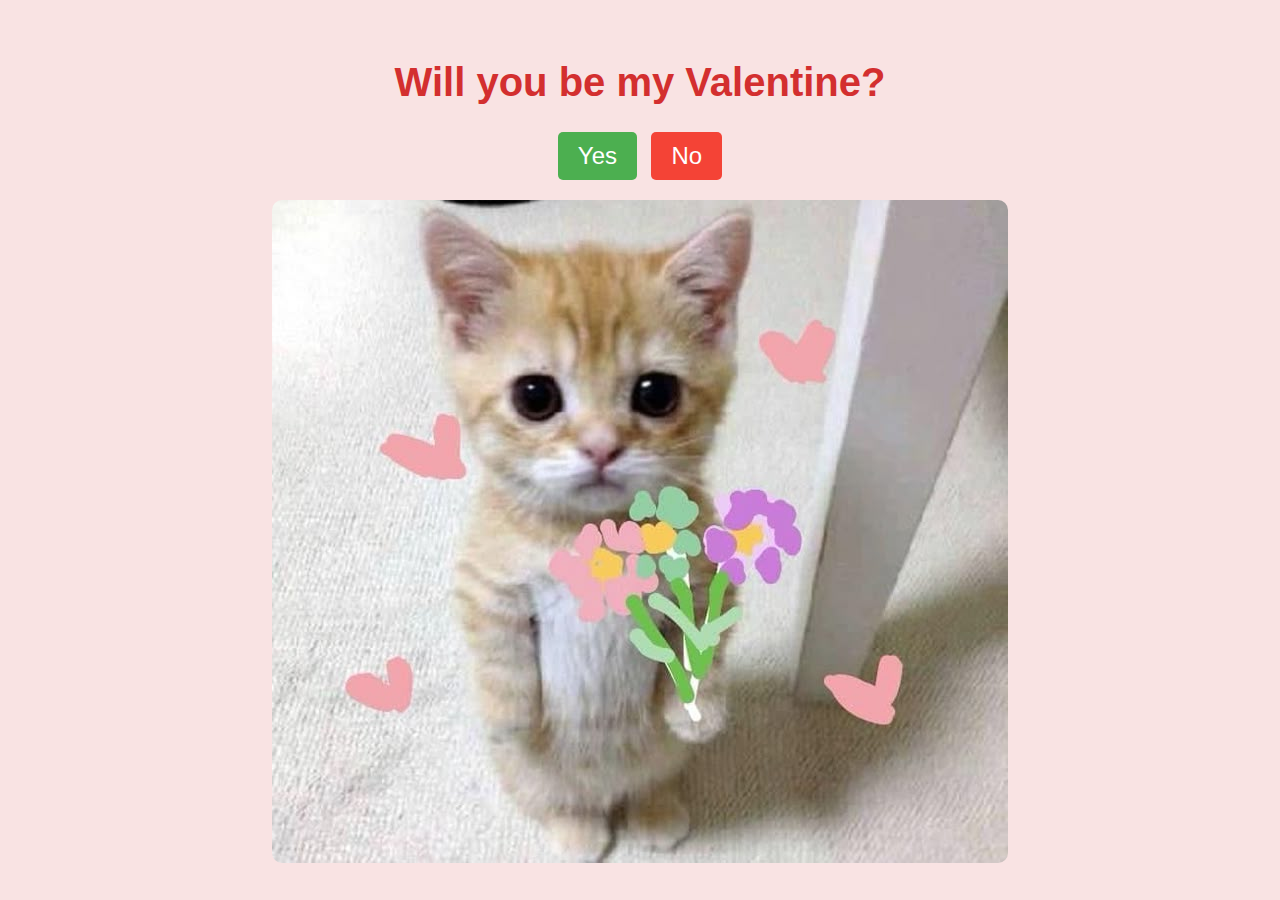
<file: index.html>
<!DOCTYPE html>
<html lang="en">

<head>
    <meta charset="UTF-8">
    <meta name="viewport" content="width=device-width, initial-scale=1.0">
    <title>For my baby lorraine only</title>
    <link rel="icon" href="img/catcute.jpg">
    <link rel="stylesheet" href="styles.css">
</head>

<body>
    <div class="container">
        <h1>Will you be my Valentine?</h1>
        <div class="buttons">
            <button class="yes-button" onclick="handleYesClick()">Yes</button>
            <button class="no-button" onclick="handleNoClick()">No</button>
        </div>
        <div class="gif_container">
            <img src="img/catLover.jpg" alt="Cute">
        </div>
    </div>
    <script src="script.js"></script>

</body>

</html>
</file>
<file: styles.css>
body {
  display: flex;
  justify-content: center;
  align-items: center;
  height: 100vh;
  margin: 0;
  background-color: #f9e3e3;
  font-family: 'Arial', sans-serif;
  flex-direction: column;
}

.container {
  text-align: center;
}

h1 {
  font-size: 2.5em;
  color: #d32f2f;
}

.buttons {
  margin-top: 20px;
}

.yes-button {
  font-size: 1.5em;
  padding: 10px 20px;
  margin-right: 10px;
  background-color: #4caf50;
  color: white;
  border: none;
  border-radius: 5px;
  cursor: pointer;
}

.no-button {
  font-size: 1.5em;
  padding: 10px 20px;
  background-color: #f44336;
  color: white;
  border: none;
  border-radius: 5px;
  cursor: pointer;
}

.gif_container img {
  max-width: 100%;
  height: auto;
  border-radius: 10px;
  margin-top: 20px;
}
</file>
